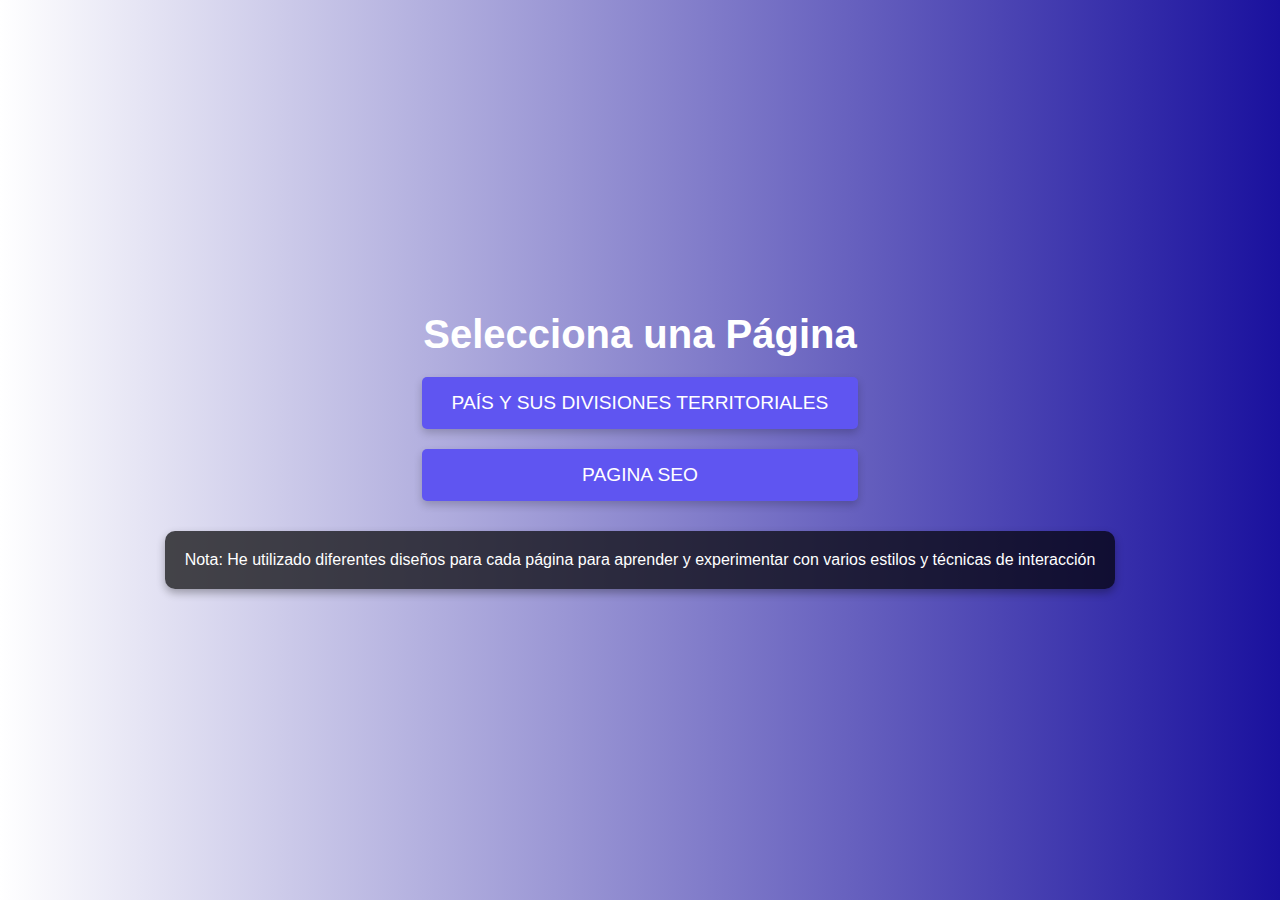
<file: index.html>
<!DOCTYPE html>
<html lang="es">
<head>
    <meta charset="UTF-8">
    <meta name="viewport" content="width=device-width, initial-scale=1.0">
    <title>Tarea #1</title>

     <!-- Meta Descripción -->
    <meta name="description" content="Página de selección para explorar diferentes temas relacionados con divisiones territoriales y optimización SEO. Aprende sobre distintas técnicas de diseño y desarrollo web.">
    <meta name="keywords" content="diseño web, optimización SEO, divisiones territoriales, aprendizaje web, técnicas de diseño">
    <meta name="author" content="David Josue Villegas Salas">
    <meta property="og:title" content="Tarea #1">
    <meta property="og:description" content="Selecciona una página para explorar temas sobre divisiones territoriales y optimización SEO.">
    <meta property="og:image" content="URL_DE_TU_IMAGEN_DE_PREVIEW">
    <meta property="og:url" content="URL_DE_TU_PAGINA">

    <link rel="stylesheet" href="Style.css">
</head>
<body>
    <div class="container">
        <h1>Selecciona una Página</h1>
        <div class="button-container">
            <a href="pais.html" class="btn">PAÍS Y SUS DIVISIONES TERRITORIALES </a>
            <a href="seo.html" class="btn">PAGINA SEO</a>
        </div>
    </div>
    <footer class="note">
        <p>Nota: He utilizado diferentes diseños para cada página para aprender y experimentar con varios estilos y técnicas de interacción</p>
    </footer>
</body>
</html>
</file>
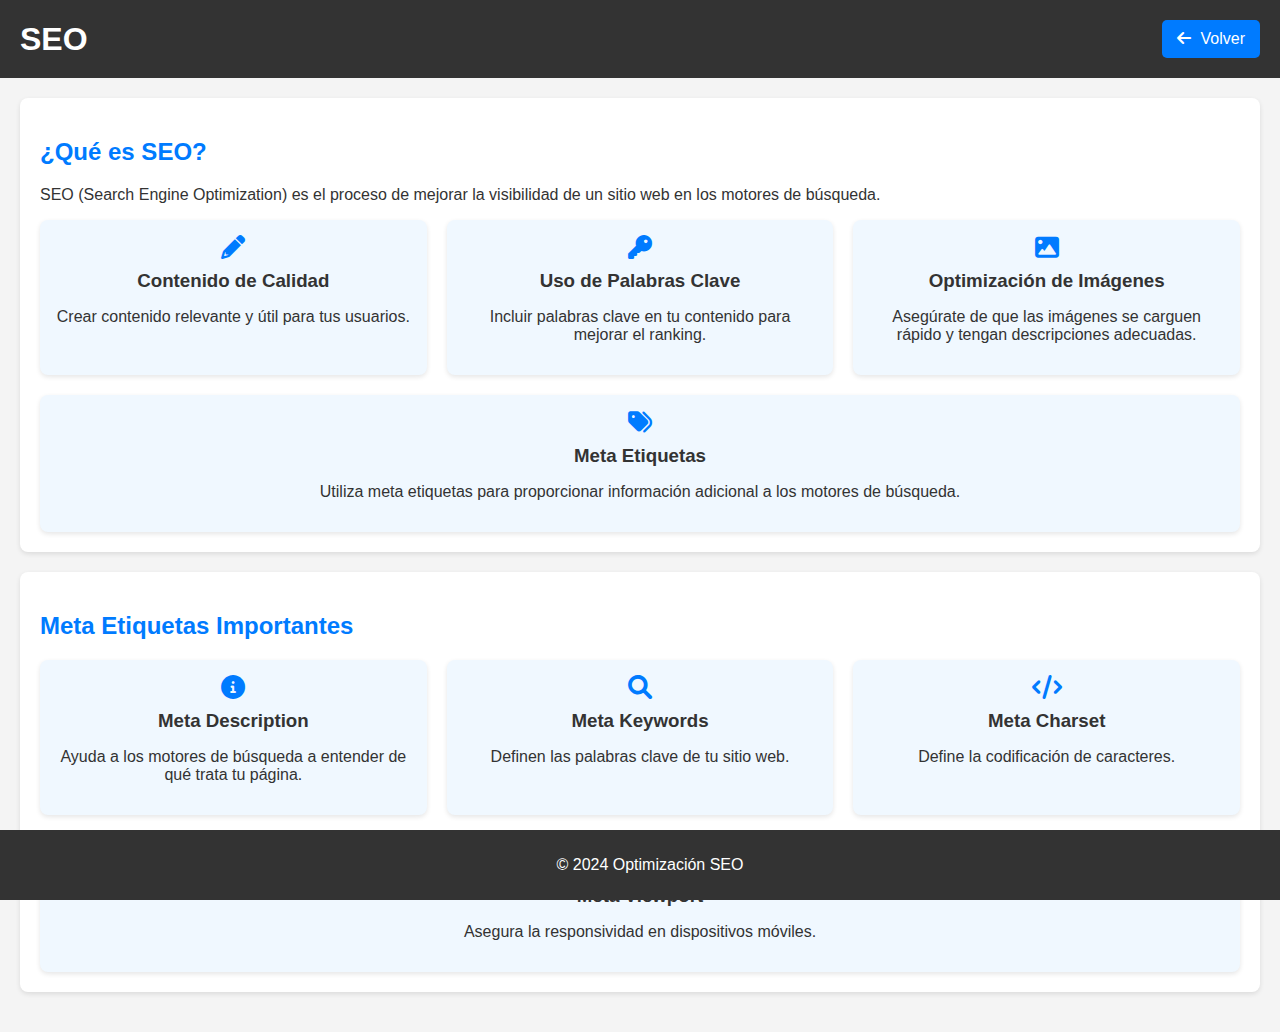
<file: seo.html>
<!DOCTYPE html>
<html lang="es">
<head>
    <meta charset="UTF-8">
    <meta name="viewport" content="width=device-width, initial-scale=1.0">
    <title>Optimización SEO</title>

     <!-- Meta Descripción -->
     <meta name="description" content="Descubre qué es SEO, cómo mejorar la visibilidad de tu sitio web en los motores de búsqueda, y aprende sobre las meta etiquetas importantes para la optimización.">
     <meta name="keywords" content="SEO, optimización, motores de búsqueda, meta etiquetas, contenido web, palabras clave, optimización de imágenes">
     <meta name="author" content="David Josue Villegas Salas">
     <meta name="robots" content="index, follow">
     <meta charset="UTF-8">
     <meta name="viewport" content="width=device-width, initial-scale=1.0">

      <!-- Open Graph Meta Tags for Social Media -->
     <meta property="og:title" content="Optimización SEO">
     <meta property="og:description" content="Descubre qué es SEO, cómo mejorar la visibilidad de tu sitio web en los motores de búsqueda, y aprende sobre las meta etiquetas importantes para la optimización.">
     <meta property="og:image" content="URL_DE_LA_IMAGEN_DE_PREVISUALIZACIÓN">
     <meta property="og:url" content="URL_DE_TU_PÁGINA">
     <meta property="og:type" content="website">

    <link rel="stylesheet" href="Seo.css">
    <!-- FontAwesome for icons -->
    <link rel="stylesheet" href="https://cdnjs.cloudflare.com/ajax/libs/font-awesome/6.0.0-beta3/css/all.min.css">
</head>
<body>
    <header>
        <div class="header-content">
            <h1>SEO</h1>
            <a href="index.html" class="btn-back"><i class="fas fa-arrow-left"></i> Volver</a>
        </div>
    </header>

    <main>
        <section class="intro-section">
            <h2>¿Qué es SEO?</h2>
            <p>SEO (Search Engine Optimization) es el proceso de mejorar la visibilidad de un sitio web en los motores de búsqueda.</p>
            <div class="info-cards">
                <div class="card">
                    <i class="fas fa-pencil-alt"></i>
                    <h3>Contenido de Calidad</h3>
                    <p>Crear contenido relevante y útil para tus usuarios.</p>
                </div>
                <div class="card">
                    <i class="fas fa-key"></i>
                    <h3>Uso de Palabras Clave</h3>
                    <p>Incluir palabras clave en tu contenido para mejorar el ranking.</p>
                </div>
                <div class="card">
                    <i class="fas fa-image"></i>
                    <h3>Optimización de Imágenes</h3>
                    <p>Asegúrate de que las imágenes se carguen rápido y tengan descripciones adecuadas.</p>
                </div>
                <div class="card">
                    <i class="fas fa-tags"></i>
                    <h3>Meta Etiquetas</h3>
                    <p>Utiliza meta etiquetas para proporcionar información adicional a los motores de búsqueda.</p>
                </div>
            </div>
        </section>

        <section class="meta-section">
            <h2>Meta Etiquetas Importantes</h2>
            <div class="meta-info">
                <div class="meta-item">
                    <i class="fas fa-info-circle"></i>
                    <h3>Meta Description</h3>
                    <p>Ayuda a los motores de búsqueda a entender de qué trata tu página.</p>
                </div>
                <div class="meta-item">
                    <i class="fas fa-search"></i>
                    <h3>Meta Keywords</h3>
                    <p>Definen las palabras clave de tu sitio web.</p>
                </div>
                <div class="meta-item">
                    <i class="fas fa-code"></i>
                    <h3>Meta Charset</h3>
                    <p>Define la codificación de caracteres.</p>
                </div>
                <div class="meta-item">
                    <i class="fas fa-mobile-alt"></i>
                    <h3>Meta Viewport</h3>
                    <p>Asegura la responsividad en dispositivos móviles.</p>
                </div>
            </div>
        </section>
    </main>

    <footer>
        <p>&copy; 2024 Optimización SEO</p>
    </footer>
</body>
</html>
</file>
<file: Style.css>
* {
    margin: 0;
    padding: 0;
    box-sizing: border-box;
}

body {
    font-family: 'Arial', sans-serif;
    background: linear-gradient(to right, #ffffff, #1a119e);
    color: #fff;
    display: flex;
    flex-direction: column;
    align-items: center;
    justify-content: center;
    height: 100vh;
    text-align: center;
}

.container {
    text-align: center;
}

h1 {
    font-size: 2.5em;
    margin-bottom: 20px;
    animation: fadeIn 2s ease-in-out;
}

.button-container {
    display: flex;
    flex-direction: column;
    gap: 20px;
}

.btn {
    display: inline-block;
    padding: 15px 30px;
    font-size: 1.2em;
    color: #fff;
    background-color: #5f55f1;
    text-decoration: none;
    border-radius: 5px;
    transition: background-color 0.3s, transform 0.3s;
    box-shadow: 0 4px 8px rgba(0, 0, 0, 0.2);
}

.btn:hover,
.btn:focus {
    background-color: #124186;
    transform: translateY(-5px);
    box-shadow: 0 6px 12px rgba(0, 0, 0, 0.3);
}

@keyframes fadeIn {
    from {
        opacity: 0;
        transform: translateY(-20px);
    }
    to {
        opacity: 1;
        transform: translateY(0);
    }
}

.note {
    margin-top: 30px;
    font-size: 1em;
    color: #fff;
    background-color: rgba(0, 0, 0, 0.7);
    padding: 20px;
    border-radius: 10px;
    box-shadow: 0 4px 8px rgba(0, 0, 0, 0.3);
}
</file>
<file: Seo.css>
body {
    font-family: 'Arial', sans-serif;
    margin: 0;
    padding: 0;
    background-color: #f4f4f4;
    color: #333;
}

header {
    background-color: #333;
    color: #fff;
    padding: 20px;
    text-align: center;
}

.header-content {
    display: flex;
    justify-content: space-between;
    align-items: center;
}

h1 {
    margin: 0;
}

.btn-back {
    color: #fff;
    text-decoration: none;
    background-color: #007bff;
    padding: 10px 15px;
    border-radius: 5px;
}

.btn-back i {
    margin-right: 5px;
}

main {
    padding: 20px;
}

.intro-section, .meta-section {
    background-color: #fff;
    border-radius: 8px;
    box-shadow: 0 2px 5px rgba(0, 0, 0, 0.1);
    margin-bottom: 20px;
    padding: 20px;
}

h2 {
    color: #007bff;
}

.info-cards {
    display: flex;
    flex-wrap: wrap;
    gap: 20px;
}

.card {
    background-color: #f0f8ff;
    border-radius: 8px;
    padding: 15px;
    text-align: center;
    flex: 1 1 calc(25% - 20px);
    box-shadow: 0 2px 5px rgba(0, 0, 0, 0.1);
}

.card i {
    font-size: 24px;
    color: #007bff;
}

.card h3 {
    margin: 10px 0;
    color: #333;
}

.meta-info {
    display: flex;
    flex-wrap: wrap;
    gap: 20px;
}

.meta-item {
    background-color: #f0f8ff;
    border-radius: 8px;
    padding: 15px;
    text-align: center;
    flex: 1 1 calc(25% - 20px);
    box-shadow: 0 2px 5px rgba(0, 0, 0, 0.1);
}

.meta-item i {
    font-size: 24px;
    color: #007bff;
}

.meta-item h3 {
    margin: 10px 0;
    color: #333;
}

footer {
    background-color: #333;
    color: #fff;
    text-align: center;
    padding: 10px;
    position: fixed;
    bottom: 0;
    width: 100%;
}
</file>
